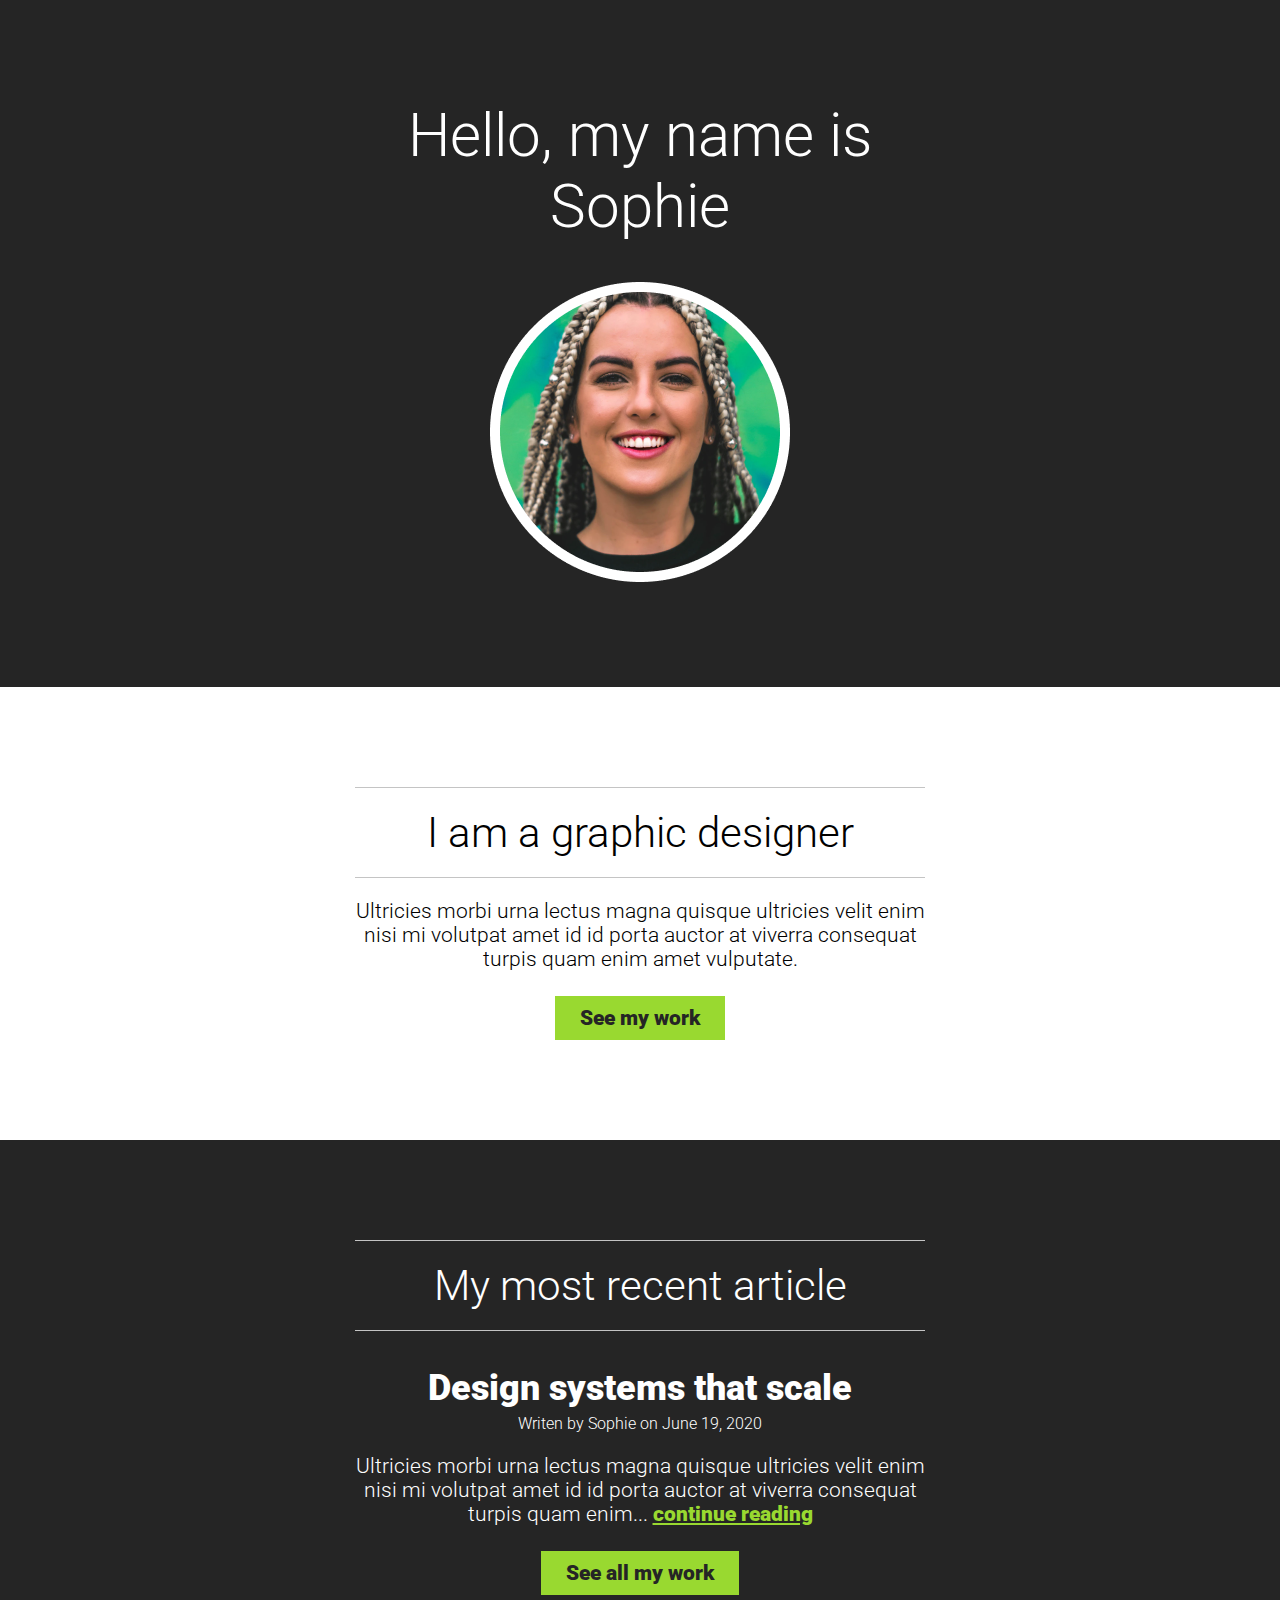
<file: 06. Essential CSS/02. Build a Portfolio/portfolio/index.html>
<!DOCTYPE html>
<html>
    <head>
        <title>HTML & CSS Fundamentals | Challenges</title>
        <link href="https://fonts.googleapis.com/css2?family=Roboto:wght@300;900&display=swap" rel="stylesheet">
        <link href="css/style.css" rel="stylesheet">
    </head>
    <body>
            
            <header class="inverse">
                <div class="container">
                    <h1>Hello, my name is <span class="accent-text">Sophie</span></h1>
                    <img src="img/sophie.png" alt="portrait of Sophie">
                </div>
            </header>
            
            
            <section class="about-me">
                <div class="container">
                    <h2>I am a <span class="accent-text">graphic designer</span></h2>
                    <p>Ultricies morbi urna lectus magna quisque ultricies velit enim nisi mi volutpat amet id id porta auctor at viverra consequat turpis quam enim amet vulputate.</p>
                    <a href="#" class="btn">See my work</a>
                </div>
            </section>
            
            
            <section class="articles inverse">
                <div class="container">
                    <h2>My most recent <span class="accent-text">article</span></h2>
                    <article>
                        <h3>Design systems that scale</h3>
                        <p class="small-text">Writen by <span class="name">Sophie</span> on <time datetime="2020-06-19">June 19, 2020</time></p>
                        <p>Ultricies morbi urna lectus magna quisque ultricies velit enim nisi mi volutpat amet id id porta auctor at viverra consequat turpis quam enim... <a href="#">continue reading</a></p>
                        <a href="#" class="btn">See all my work</a>      
                    </article>
                </div>
            </section>
            
    </body> 
</html>
</file>
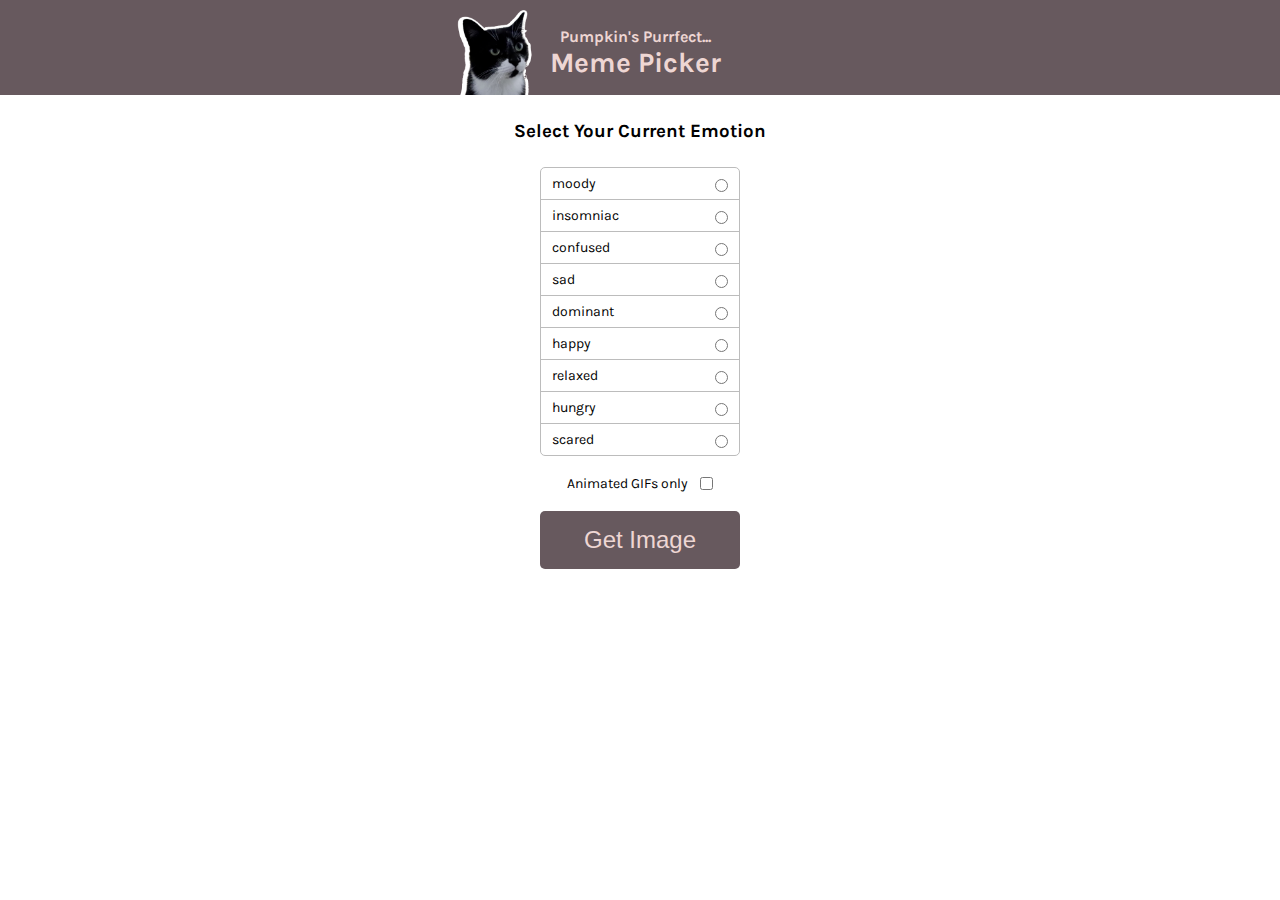
<file: 07. Essential JavaScript/02. Build a Meme App/docs/index.html>
<html>

<head>
	<link rel="stylesheet" href="index.css">
	<link rel="preconnect" href="https://fonts.googleapis.com">
	<link rel="preconnect" href="https://fonts.gstatic.com" crossorigin>
	<link href="https://fonts.googleapis.com/css2?family=Karla:wght@400;800&display=swap" rel="stylesheet">
</head>

<body>
	<header>
		<div class="header-inner">
			<img src="./images/pumpkin.png" class="pumpkin-img">
			<div>
				<h2>Pumpkin's Purrfect...</h2>
				<h1>Meme Picker</h1>
			</div>
		</div>
	</header>
	<main>
		<h3>Select Your Current Emotion</h3>
		<div class="controls-container">
			<div class="emotion-radios" id="emotion-radios"></div>
			<div class="gifs-check">
				<label for="gifs-only-option" class="gifs-check-label">Animated GIFs only</label>
				<input type="checkbox" id="gifs-only-option">
			</div>
			<button class="get-image-btn" id="get-image-btn">Get Image</button>
		</div>
	</main>
		<div class="meme-modal" id="meme-modal">
			<button class="meme-modal-close-btn" id="meme-modal-close-btn">X</button>
			<div id="meme-modal-inner"></div>
		</div>
	<script src="index.js" type="module"></script>
</body>

</html>
</file>
<file: 06. Essential CSS/02. Build a Portfolio/portfolio/css/style.css>
body {
    text-align: center;
    font-family: 'Roboto', sans-serif;
    font-size: 21px;
    font-weight: 300;
    margin: 0;
}

.container {
    width: 570px;
    margin: 0 auto;
}

h1,
h2 {
    font-weight: 300; 
}

h1 {
    font-size: 60px;
    margin-top: 0;
}

h2 {
    font-size: 42px;
    margin-top: 0;
    border-top: solid 1px #c4c4c4;
    border-bottom: solid 1px #c4c4c4;
    
    padding: 20px 0;
    margin-bottom: 20px;
}

h3 {
    font-size: 36px;
    font-weight: 900;
    margin-bottom: 0;
}

p {
    margin-bottom: 0;
}

a {
    color: #99D930;
    font-weight: 900;
}

a:hover,
a:focus {
    color: #131313;
}

.small-text {
    font-size: 16px;
    margin-top: 5px;
} 

header,
section {
    padding: 100px 0;
}

.inverse {
    color: #fff;
    background: #252525;
}

.btn {
    display: inline-block;
    color: #252525;
    text-decoration: none;
    background: #99D930;
    padding: 10px 25px;
    margin-top: 25px;
}

.btn:hover,
.btn:focus {
    background: #252525;
    color: #fff;
}
</file>
<file: 07. Essential JavaScript/02. Build a Meme App/docs/index.css>
html, body {
    margin: 0;
    font-family: 'Karla', sans-serif;
}

/*typography*/

h1, h2, h3{
    text-align: center;
}

h1, h2{
    color: #EED6D3;
    margin: 0;
}

h1{
    font-size: 28px;
}

h2 {
    font-size: 16px;
}

h3{
    margin: 25px;
}

/* layout */

header{
    background-color: #67595E;
}

.header-inner{
    display: flex;
    align-items: center;
    margin: 0 auto;
    width: 370px;
    gap: 15px;
    padding: 10px 0 0 0;
}

.pumpkin-img{
    width: 80px;
}

.controls-container{
    display: flex;
    flex-direction: column;
    width: 200px;
    margin: 0px auto;
}

/* controls */

.emotion-radios{
    display: flex;
    flex-direction: column;
    border: 1px solid #bcbcbc;
    border-radius: 5px;
}

.radio{
    display: flex;
    align-items: center;
    border-bottom: 1px solid #bcbcbc;
    padding: 4px 8px;
}

.radio:first-child{
    border-top-left-radius: 5px;
    border-top-right-radius: 5px;
}

.radio:last-child{
    border-bottom: 0;
    border-bottom-left-radius: 5px;
    border-bottom-right-radius: 5px;
}

label{
    font-size: 14px;
    padding: 3px;
    width: 100%;
    cursor: pointer;
}

.highlight{
    background-color: #fff0ee;
    color: #bd301d;
    font-weight: bold;
    accent-color: #bd301d;
}

input[type="radio"]{
    cursor: pointer;
}

.gifs-check{
    display: flex;
    align-items: center;
    justify-content: center;
    margin: 16px;
}

.gifs-check-label{
    width: unset;
    margin-right: 5px;
}

.get-image-btn{
    background-color: #67595e;
    color: #eed6d3;
    padding: 15px 19px;
    font-size: 24px;
    border: none;
    border-radius: 5px;
    margin-bottom: 8px;
}

/* modal */

.meme-modal{
    display: none; /*flex when displayed*/
    position: fixed;
    margin: auto;
    top: 80px;
    left: 0;
    right: 0;
    align-items: center;
    justify-content: center;
    border: 1px solid #67595e;
    border-radius: 5px;
    width: 420px;
    height: 490px;
    background-color: #fff0ee;
}

.cat-img{
    max-width: 340px;
    max-height: 420px;
    border-radius: 5px;
}

.meme-modal-close-btn{
    position: absolute;
    top: 2%;
    right: 2%;
    background-color: transparent;
    border: 2px solid #555;
    color: #555;
    border-radius: 50%;
    padding: 2px 6px;
    font-size: 14px;
}

.meme-modal-close-btn:hover{
    color: white;
    background-color: #bd301d;
    border: 2px solid #bd301d;
}
</file>
